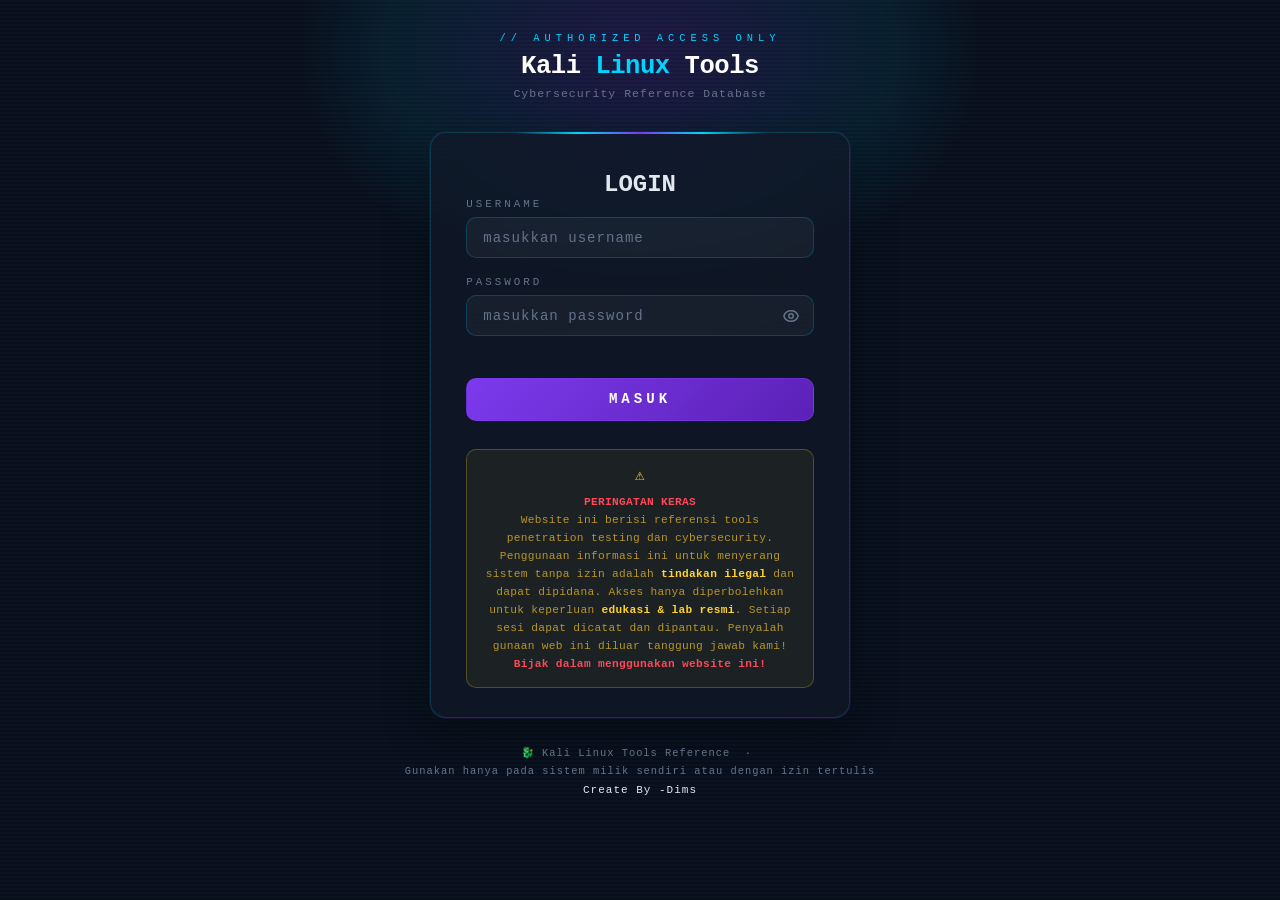
<file: index.html>
<!DOCTYPE html>
<html lang="id">
<head>
<meta charset="UTF-8">
<meta name="viewport" content="width=device-width, initial-scale=1.0">
<title>Login — Kali Linux Tools Reference</title>
<link rel="stylesheet" href="css/login.css">
</head>
<body>

<!-- Floating particles -->
<div class="particles" id="particles"></div>

<!-- Brand header -->
<div class="brand">
  <div class="brand-tag">// Authorized Access Only</div>
  <div class="brand-title">Kali <span>Linux</span> Tools</div>
  <div class="brand-sub">Cybersecurity Reference Database</div>
</div>

<div class="login-card">

  <!-- Heading -->
  <div>
    <h2 class="login">LOGIN</h2>
  </div>

  <!-- Username field -->
  <div class="field-wrap">
    <label class="field-label" for="username">Username</label>
    <div class="input-box">
      <input
        type="text"
        id="username"
        placeholder="masukkan username"
        autocomplete="off"
        spellcheck="false"
      />
    </div>
  </div>

  <!-- Password field -->
  <div class="field-wrap">
    <label class="field-label" for="password">Password</label>
    <div class="input-box">
      <input
        type="password"
        id="password"
        placeholder="masukkan password"
        autocomplete="off"
        spellcheck="false"
      />
      <!-- Eye icon toggle -->
      <button class="eye-btn" id="eyeBtn" type="button" aria-label="Toggle password visibility" onclick="togglePassword()">
        <svg id="eyeIcon" xmlns="http://www.w3.org/2000/svg" fill="none" viewBox="0 0 24 24" stroke="currentColor">
          <path stroke-linecap="round" stroke-linejoin="round" stroke-width="2"
            d="M15 12a3 3 0 11-6 0 3 3 0 016 0z"/>
          <path stroke-linecap="round" stroke-linejoin="round" stroke-width="2"
            d="M2.458 12C3.732 7.943 7.523 5 12 5c4.478 0 8.268 2.943 9.542 7
               -1.274 4.057-5.064 7-9.542 7-4.477 0-8.268-2.943-9.542-7z"/>
        </svg>
      </button>
    </div>
  </div>

  <!-- Login button -->
  <button class="btn-login" id="loginBtn" onclick="handleLogin()">
    MASUK
  </button>

  <!-- Error message -->
  <div class="error-msg" id="errorMsg">
    ⛔ Username atau password salah. Akses ditolak.
  </div>

  <div class="warning-banner">
    <span class="warn-icon">⚠️</span>
    <strong class="warning-text">PERINGATAN KERAS</strong><br>
    Website ini berisi referensi tools penetration testing dan cybersecurity.
    Penggunaan informasi ini untuk menyerang sistem tanpa izin adalah
    <strong>tindakan ilegal</strong> dan dapat dipidana.
    Akses hanya diperbolehkan untuk keperluan <strong>edukasi &amp; lab resmi</strong>.
    Setiap sesi dapat dicatat dan dipantau. Penyalah gunaan web ini diluar tanggung jawab kami!<br>
    <strong class="warning-text">Bijak dalam menggunakan website ini! </strong>
  </div>

</div>
<!-- end .login-card -->

<!-- Footer -->
<div class="login-footer">
  🐉 Kali Linux Tools Reference &nbsp;·&nbsp;<br>
  Gunakan hanya pada sistem milik sendiri atau dengan izin tertulis<br><div class="creator">
  <a href="https://zero-route.github.io/Dims">Create By -Dims</a></div>
</div>

<!-- Success redirect overlay -->
<div class="success-overlay" id="successOverlay">
  <div class="ok-icon">✅</div>
  <div>Akses Diberikan</div>
  <div class="redirect-txt">Mengalihkan ke halaman utama…</div>
</div>

<script src="logic/login.js">
</script>
</body>
</html>
</file>
<file: css/login.css>
:root {
    --bg: #0a0e1a;
    --surface: #111827;
    --surface2: #1a2235;
    --accent: #00d4ff;
    --accent2: #7c3aed;
    --green: #00ff88;
    --red: #ff4757;
    --yellow: #ffd32a;
    --text: #e2e8f0;
    --muted: #64748b;
    --border: #1e293b;
  }

  * {
    margin: 0;
    padding: 0;
    box-sizing: border-box;
    -webkit-tap-highlight-color: transparent;
  }

  body {
    background: var(--bg);
    color: var(--text);
    font-family: 'Courier New', monospace;
    min-height: 100vh;
    display: flex;
    flex-direction: column;
    align-items: center;
    justify-content: flex-start;
    position: relative;
    overflow-y: auto;
    padding: 2rem 1rem 2rem;
  }

  /* ── Scanline overlay ── */
  body::before {
    content: '';
    position: fixed;
    inset: 0;
    background: repeating-linear-gradient(
      0deg,
      transparent,
      transparent 2px,
      rgba(0,212,255,0.03) 2px,
      rgba(0,212,255,0.03) 4px
    );
    pointer-events: none;
    z-index: 0;
  }

  /* ── Ambient glow blobs ── */
  body::after {
    content: '';
    position: fixed;
    top: -200px;
    left: 50%;
    transform: translateX(-50%);
    width: 700px;
    height: 500px;
    background: radial-gradient(ellipse at center,
      rgba(124,58,237,0.18) 0%,
      rgba(0,212,255,0.08) 50%,
      transparent 70%);
    pointer-events: none;
    z-index: 0;
  }

  /* ── Floating particles ── */
  .particles {
    position: fixed;
    inset: 0;
    pointer-events: none;
    z-index: 0;
    overflow: hidden;
  }
  .particle {
    position: absolute;
    width: 2px;
    height: 2px;
    background: var(--accent);
    border-radius: 50%;
    opacity: 0;
    animation: floatUp linear infinite;
  }
  @keyframes floatUp {
    0%   { opacity: 0;    transform: translateY(0) scale(1); }
    10%  { opacity: 0.6; }
    90%  { opacity: 0.2; }
    100% { opacity: 0;    transform: translateY(-100vh) scale(0.3); }
  }

  /* ── Logo / header above card ── */
  .brand {
    position: relative;
    z-index: 10;
    text-align: center;
    margin-bottom: 2rem;
  }
  .brand-tag {
    font-size: 0.65rem;
    color: var(--accent);
    letter-spacing: 5px;
    text-transform: uppercase;
    margin-bottom: 0.5rem;
  }
  .brand-title {
    font-size: 1.6rem;
    font-weight: 700;
    color: #fff;
    letter-spacing: -0.5px;
  }
  .brand-title span { color: var(--accent); }
  .brand-sub {
    font-size: 0.72rem;
    color: var(--muted);
    letter-spacing: 1px;
    margin-top: 0.35rem;
  }

  /* ── Outer glass card ── */
  .login-card {
    position: relative;
    z-index: 10;
    width: 100%;
    max-width: 420px;
    background: rgba(17,24,39,0.72);
    backdrop-filter: blur(18px);
    -webkit-backdrop-filter: blur(18px);
    border: 1px solid rgba(0,212,255,0.18);
    border-radius: 16px;
    padding: 2.4rem 2.2rem 1.8rem;
    box-shadow:
      0 0 0 1px rgba(124,58,237,0.12),
      0 8px 40px rgba(0,0,0,0.55),
      0 0 60px rgba(0,212,255,0.05);
  }
  .login {
    text-align: center;
  }
  /* creator link */
  .creator a{
    text-decoration: none;
    color: var(--text);
    font-size: 11px;
  }

  /* Animated top border glow */
  .login-card::before {
    content: '';
    position: absolute;
    top: -1px; left: 20%; right: 20%;
    height: 2px;
    background: linear-gradient(90deg, transparent, var(--accent), var(--accent2), var(--accent), transparent);
    border-radius: 2px;
    animation: shimmer 3s ease-in-out infinite;
  }
  @keyframes shimmer {
    0%, 100% { opacity: 0.5; left: 20%; right: 20%; }
    50%       { opacity: 1;   left: 10%; right: 10%; }
  }

  /* ── LOGIN heading ── */
  .login-heading {
    text-align: center;
    margin-bottom: 1.8rem;
  }
  .login-heading h2 {
    font-size: 1.15rem;
    font-weight: 700;
    letter-spacing: 6px;
    color: var(--accent);
    text-transform: uppercase;
  }
  
  /* ── Form fields ── */
  .field-wrap {
    margin-bottom: 1.1rem;
  }
  .field-label {
    display: block;
    font-size: 0.68rem;
    letter-spacing: 3px;
    text-transform: uppercase;
    color: var(--muted);
    margin-bottom: 0.45rem;
  }

  /* Inner transparent rounded box for each input */
  .input-box {
    position: relative;
    background: rgba(255,255,255,0.04);
    border: 1px solid rgba(0,212,255,0.2);
    border-radius: 10px;
    transition: border-color 0.2s, box-shadow 0.2s;
  }
  .input-box:focus-within {
    border-color: var(--accent);
    box-shadow: 0 0 0 3px rgba(0,212,255,0.1), inset 0 0 12px rgba(0,212,255,0.04);
    transition: 0.5s;
  }
  
  .input-box:hover {
    transform: scale(1.05);
    transition: 0.5s;
  }
  
  .input-box input {
    width: 100%;
    background: transparent;
    border: none;
    outline: none;
    color: var(--text);
    font-family: 'Courier New', monospace;
    font-size: 0.88rem;
    padding: 0.72rem 2.8rem 0.72rem 1rem;
    letter-spacing: 1px;
  }
  .input-box input::placeholder { color: var(--muted); }

  /* Eye toggle */
  .eye-btn {
    position: absolute;
    right: 0.8rem;
    top: 50%;
    transform: translateY(-50%);
    background: none;
    border: none;
    cursor: pointer;
    color: var(--muted);
    padding: 0;
    line-height: 1;
    transition: color 0.2s;
    display: flex;
    align-items: center;
  }
  .eye-btn:hover { color: var(--accent); }
  .eye-btn svg { width: 18px; height: 18px; }

  /* ── Submit button ── */
  .btn-login {
    width: 100%;
    margin-top: 1.5rem;
    padding: 0.78rem;
    background: linear-gradient(135deg, var(--accent2), #5b21b6);
    border: 1px solid rgba(124,58,237,0.5);
    border-radius: 10px;
    color: #fff;
    font-family: 'Courier New', monospace;
    font-size: 0.88rem;
    font-weight: 700;
    letter-spacing: 4px;
    text-transform: uppercase;
    cursor: pointer;
    transition: all 0.2s;
    position: relative;
    overflow: hidden;
  }
  .btn-login::after {
    content: '';
    position: absolute;
    inset: 0;
    background: linear-gradient(135deg, rgba(0,212,255,0.12), transparent);
    opacity: 0;
    transition: opacity 0.2s;
  }
  .btn-login:hover { transform: translateY(-1px); box-shadow: 0 4px 20px rgba(124,58,237,0.4); }
  .btn-login:hover::after { opacity: 1; }
  .btn-login:active { transform: translateY(0); }
  .btn-login:disabled { opacity: 0.5; cursor: not-allowed; transform: none; }

  /* ── Error message ── */
  .error-msg {
    display: none;
    margin-top: 0.9rem;
    padding: 0.6rem 0.9rem;
    background: rgba(255,71,87,0.12);
    border: 1px solid rgba(255,71,87,0.35);
    border-radius: 8px;
    color: var(--red);
    font-size: 0.78rem;
    letter-spacing: 0.5px;
    text-align: center;
    animation: shake 0.4s ease;
  }
  .error-msg.show { display: block; }
  @keyframes shake {
    0%,100% { transform: translateX(0); }
    20%,60%  { transform: translateX(-6px); }
    40%,80%  { transform: translateX(6px); }
  }

  /* ── Warning banner at bottom of card ── */
  .warning-banner {
    margin-top: 1.8rem;
    padding: 0.85rem 1rem;
    background: rgba(255,211,42,0.06);
    border: 1px solid rgba(255,211,42,0.25);
    border-radius: 10px;
    font-size: 0.7rem;
    color: #b8952a;
    line-height: 1.6;
    text-align: center;
    letter-spacing: 0.3px;
  }
  .warning-banner .warn-icon {
    display: block;
    font-size: 1rem;
    margin-bottom: 0.3rem;
    color: var(--yellow);
  }
  .warning-banner .warning-text{
    color: var(--red);
  }
  .warning-banner strong {
    color: var(--yellow);
  }

  /* ── Footer ── */
  .login-footer {
    position: relative;
    z-index: 10;
    margin-top: 1.6rem;
    font-size: 0.65rem;
    color: var(--muted);
    text-align: center;
    letter-spacing: 1px;
    line-height: 1.8;
  }

  /* ── Loading spinner inside button ── */
  .spinner {
    display: inline-block;
    width: 14px; height: 14px;
    border: 2px solid rgba(255,255,255,0.3);
    border-top-color: #fff;
    border-radius: 50%;
    animation: spin 0.6s linear infinite;
    vertical-align: middle;
    margin-right: 6px;
  }
  @keyframes spin { to { transform: rotate(360deg); } }

  /* ── Success overlay ── */
  .success-overlay {
    display: none;
    position: fixed;
    inset: 0;
    background: var(--bg);
    z-index: 999;
    flex-direction: column;
    align-items: center;
    justify-content: center;
    gap: 1rem;
    font-size: 1rem;
    color: var(--green);
    letter-spacing: 3px;
    text-transform: uppercase;
  }
  .success-overlay.show { display: flex; animation: fadeIn 0.3s ease; }
  @keyframes fadeIn { from { opacity: 0; } to { opacity: 1; } }
  .success-overlay .ok-icon { font-size: 3rem; }
  .success-overlay .redirect-txt {
    font-size: 0.72rem;
    color: var(--muted);
    letter-spacing: 2px;
    animation: pulse 1s ease-in-out infinite;
  }
  @keyframes pulse { 50% { opacity: 0.4; } }

  @media (max-width: 480px) {
    .login-card { margin: 1.2rem; padding: 2rem 1.4rem 1.6rem; }
    .brand-title { font-size: 1.3rem; }
  }
</file>
